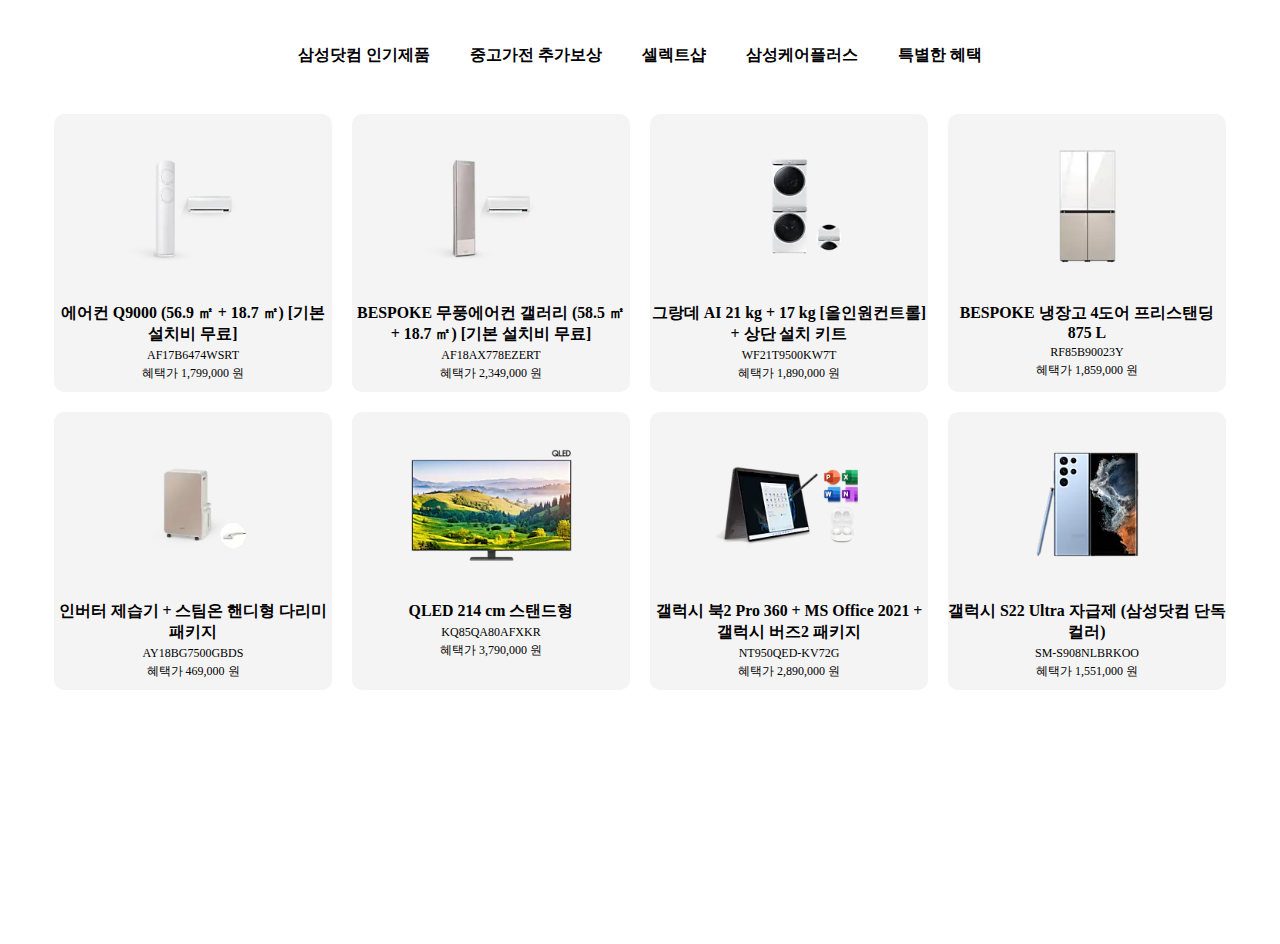
<file: index3.html>
<!doctype html>
<html>
<head>
<meta charset="utf-8">
<title>김재유</title>
	<style>
		*{margin: 0; padding: 0;} /* html 모든 태그 여백 제거 */
		@import url('https://fonts.googleapis.com/css2?family=Nanum+Gothic&display=swap');
		{font-family: 'Nanum Gothic', sans-serif;}

		a{text-decoration: none; color: inherit;} /* a태그 밑줄 제거 */
		li{list-style: none;} /* li태그 점표시 제거 */
		address, em, i{font-style: normal;}
		hr{border: none;}
		table{border-collapse: collapse;}
		textarea{resize: none;}
		
		header{width: 100%; height: 104px;}
		header .inner{}
		header .inner ul{display: flex; justify-content: center;}
		header .inner ul a{display: block; margin: 45px 10px; color: #000;}
		header .inner ul a li{padding: 0 10px; font-size: 16px;}
		header .inner ul a:hover{text-decoration: none; transition: 0.7s;  color: #2C6BCD;}
		header .inner ul a:active{text-decoration: none; color: #2C6BCD;}
	
	
		main{width: 100%; height: 840px;}
		main .wrap{}
		main .wrap ul{display: flex; width: 1211px; height: 594px; justify-content: center; flex-wrap: wrap; margin: 0 auto;}
		main .wrap ul a {display: block; width: 278px; height: 278px; margin: 10px; text-align: center; border-radius: 10px; background: #f4f4f4;}
		main .wrap ul a li{}
		main .wrap ul a li img{width: 185px; height: 185px;}
		main .wrap ul a li p{text-align: center; font-size: 15.875px;}
		main .wrap ul a li span{font-size: 12px;}
		main .wrap ul a:hover{display: block; width: 278px; height: 278px; margin: 10px; text-align: center; border-radius: 10px; background: 					rgba(53,151,171,0.3);}
		
	</style>
</head>
	<header>
		<div class="inner">
			<ul>
				<a href="#">
					<li><b>삼성닷컴 인기제품</b></li>
				</a>
				<a href="#">
					<li><b>중고가전 추가보상</b></li>
				</a>
				<a href="#">
					<li><b>셀렉트샵</b></li>
				</a>
				<a href="#">
					<li><b>삼성케어플러스</b></li>
				</a>
				<a href="#">
					<li><b>특별한 혜택</b></li>
				</a>
			</ul>
		</div>
	</header>
	<main>
		<div class="wrap">
			<ul>
				<a href="#">
					<li><img src="img/삼성이미지1.webp" alt="삼성1">
						<p><strong>에어컨 Q9000 (56.9 ㎡ + 18.7 ㎡) [기본 설치비 무료]</strong></p>
						<span>AF17B6474WSRT<br>
						혜택가 1,799,000 원</span>
					</li>
				</a>
				<a href="#">
					<li><img src="img/삼성이미지2.webp" alt="삼성2">
						<p><strong>BESPOKE 무풍에어컨 갤러리 (58.5 ㎡ + 18.7 ㎡) [기본 설치비 무료]</strong></p>
						<span>AF18AX778EZERT<br>
						혜택가 2,349,000 원</span>
					</li>
				</a>
				<a href="#">
					<li><img src="img/삼성이미지3.webp" alt="삼성3">
						<p><strong>그랑데 AI 21 kg + 17 kg [올인원컨트롤] + 상단 설치 키트</strong></p>
						<span>WF21T9500KW7T<br>
						혜택가 1,890,000 원</span>
					
					</li>
				</a>
				<a href="#">
					<li><img src="img/삼성이미지4.webp" alt="삼성4">
						<p><strong>BESPOKE 냉장고 4도어 프리스탠딩 875 L</strong></p>
						<span>RF85B90023Y<br>
						혜택가 1,859,000 원</span>
					
					</li>
				</a>
				<a href="#">
					<li><img src="img/삼성이미지5.webp" alt="삼성5">
						<p><strong>인버터 제습기 + 스팀온 핸디형 다리미 패키지</strong></p>
						<span>AY18BG7500GBDS<br>
						혜택가 469,000 원</span>
				
					</li>
				</a>
				<a href="#">
					<li><img src="img/삼성이미지6.webp" alt="삼성6">
						<p><strong>QLED 214 cm 스탠드형</strong></p>
						<span>KQ85QA80AFXKR<br>
						혜택가 3,790,000 원</span>
					
					</li>
				</a>
				<a href="#">
					<li><img src="img/삼성이미지7.webp" alt="삼성7">
						<p><strong>갤럭시 북2 Pro 360 + MS Office 2021 + 갤럭시 버즈2 패키지</strong></p>
						<span>NT950QED-KV72G<br>
						혜택가 2,890,000 원</span>
					
					</li>
				</a>
				<a href="#">
					<li><img src="img/삼성이미지8.webp" alt="삼성8">
						<p><strong>갤럭시 S22 Ultra 자급제 (삼성닷컴 단독컬러)</strong></p>
						<span>SM-S908NLBRKOO<br>
						혜택가 1,551,000 원</span>
					</li>
				</a>
			</ul>
		</div>
	</main>

<body>
	
</body>
</html>
</file>
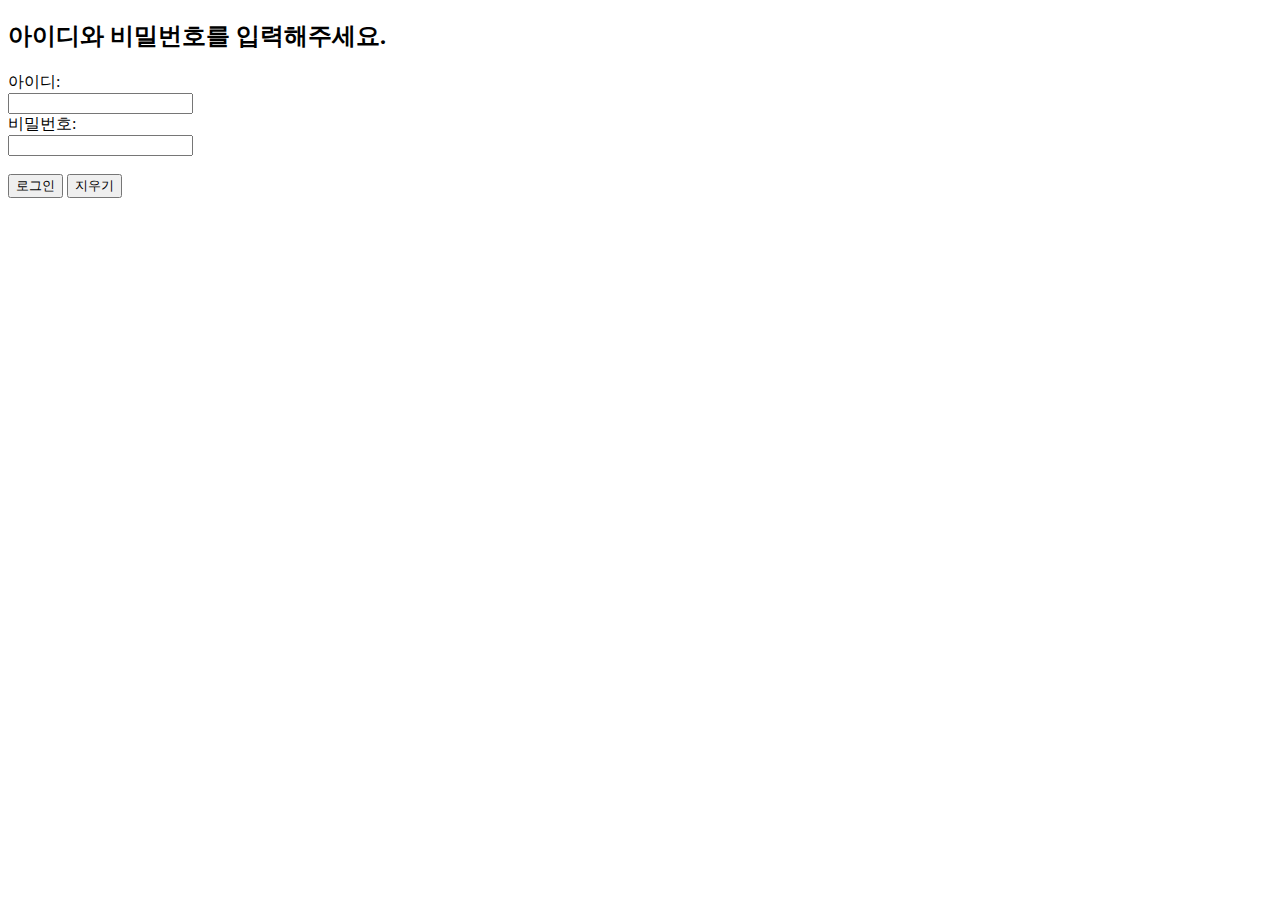
<file: login.html>
<!DOCTYPE html>
<html lang="ko">
<head>
    <meta charset="UTF-8">
    <meta name="viewport" content="width=device-width, initial-scale=1.0">
    <title>아이디와 비밀번호를 입력해주세요.</title>

    <style>

    </style>

</head>
<body>
    
    <h2>아이디와 비밀번호를 입력해주세요.</h2>

    <form name="user_form1" id="user_form1" method="post" action="login.php">
        <label for="userid">아이디:</label><br>
        <input type="text" id="userid" name="userid"><br>
        <label for="userpw">비밀번호:</label><br>
        <input type="password" id="userpw" name="userpw">
        <br><br>
        <input type="submit" value="로그인" class="submitBtn1">
        <input type="reset"  value="지우기" class="resetBtn1">                    
    </form> 
    
</body>
</html>
</file>
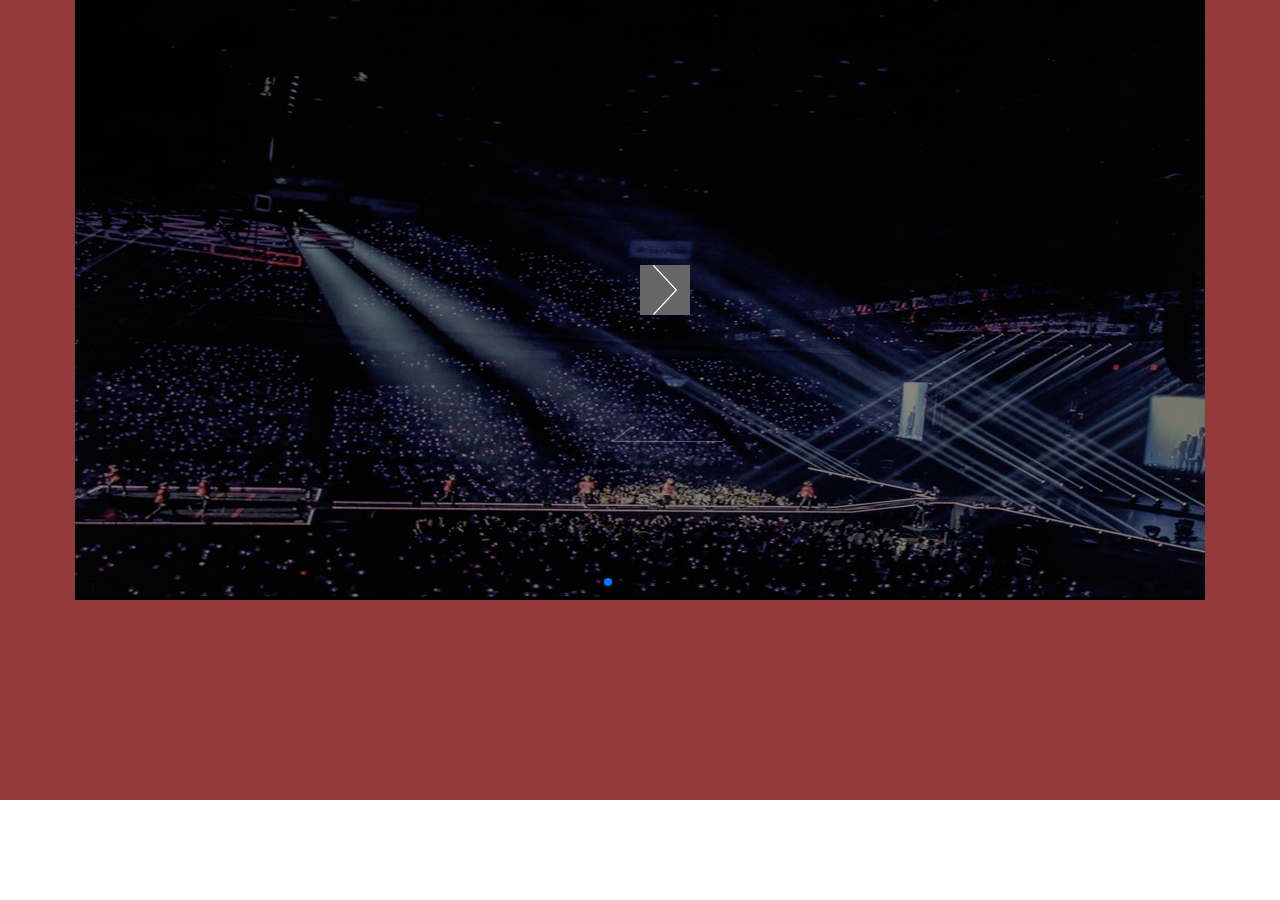
<file: 메인슬라이드.html>
<!doctype html>
<html>
<head>
<meta charset="utf-8">
<title>메인슬라이드</title>
	<link rel="stylesheet" href="css/swiper.min.css">
	<script src="js/jquery-3.3.1.min.js"></script>
	<script src="js/swiper.min.js"></script>
	<style>
		
		*{margin: 0 auto; padding: 0;}
		li{list-style: none;}
		
		
		#main {width: 100%; height: 800px; background: rgba(148,58,60,1.00);}
		#main.swiper-container{width: 100%; height: 800px;}
		#main.swiper-wrapper{}
		#main.swiper-wrapper .swiper-slide{}
		#main .swiper-wrapper .swiper-slide img{display: block; width: 1130px; height: 600px;}
		#main.slide1{}
		#main.slide2{}
		#main.slide3{}
		#main.slide4{}
		#main.slide5{}
		#main.swiper-container .swiper-pagination{bottom: 40px;}
		#main .arrow{width: 50px; height: 50px; margin-top: -35px; position: absolute; left: 50%; top: 50%; z-index: 100; font-size: 50px; background: #666; color: #fff; line-height: 40px; text-align: center; cursor: pointer;}
		#main.arrow .prev{margin-left: -400px;}
		#main.arrow .next{margin-left: 400px;}
		
		
	
	
		.swiper-pagination{}
		
	</style>
	
</head>

<body>
	<div id="main">
		<div class="swiper-container">
			<ul class="swiper-wrapper">
				<li class="swiper-slide slide1"><img src="img/bg(1).png"></li>
				<li class="swiper-slide slide2"><img src="img/bg(2).png"></li>
				<li class="swiper-slide slide3"><img src="img/bg(3).png"></li>
				<li class="swiper-slide slide4"><img src="img/bg(4).png"></li>
				<li class="swiper-slide slide5"><img src="img/bg4.png"></li>
			</ul>
			<div class="swiper-pagination"></div>
			<div class="arrow prev"><img src="img/mbn_v_prev.png"></div>
       		<div class="arrow next"><img src="img/mbn_v_next.png"></div>
		</div>
	</div>
		
	<script>
		var swiper = new Swiper('.swiper-container', {
            autoplay: {
                delay: 5000,	// 자동으로 화면 전환 2초
                disableOnInteraction: false	// 손님이 넘길 때는 오토플레이 정지
            },
            slidesPerView: 1,	// 화면에 보여주는 이미지 개수
            loop: true,	// 무한 루프 적용
            pagination: {	// 하단에 점 표시 적용
                el: '.swiper-pagination',
                clickable: true,
            },
			
			     navigation: {	// 좌우 화살표 적용
                nextEl: '.next',
                prevEl: '.prev',
            },
       
			effect: 'fade', // slide, fade, cube, coverflow, flip
			speed: 1000
        });
	</script>
</body>
</html>
</file>
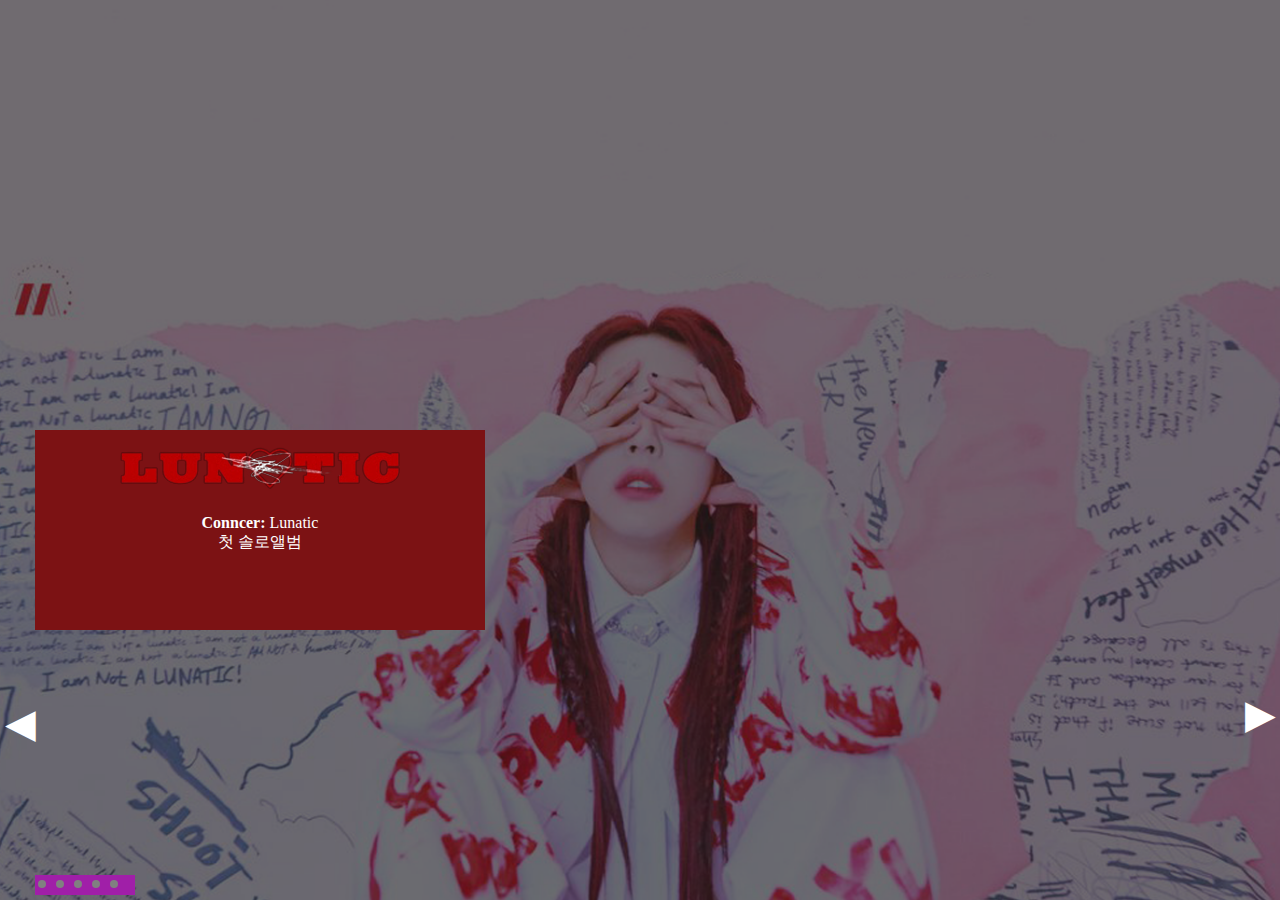
<file: 문별메인.html>
<!doctype html>
<html>
<head>
<meta charset="utf-8">
<title>김재유</title>
</head>
	<style>
		*{margin: 0; padding: 0;  } /* html 모든 태그 여백 제거 */
		@import url('https://fonts.googleapis.com/css2?family=Nanum+Gothic&display=swap');
		{font-family: 'Nanum Gothic', sans-serif;}

		a{text-decoration: none; color: inherit;} /* a태그 밑줄 제거 */
		li{list-style: none;} /* li태그 점표시 제거 */
		address, em, i{font-style: normal;}
		hr{border: none;}
		table{border-collapse: collapse;}
		textarea{resize: none;}
		
		#main_slide{position: relative; width: 100%; height: 900px;}
		#main_slide {}
		#main_slide ul{width: 1210px; height: 900px; margin: 0 auto;}
		#main_slide ul li{position: absolute; left: 0; top: 0; width: 100%; height: 900px;}
		#main_slide ul li a{display: block; height: 900px;}
		#main_slide ul li:nth-of-type(1) a {background: url("img/bg(4).png") center center no-repeat; background-size: cover;}
		#main_slide ul li:nth-of-type(2) a {background: url("img/bg4.png") center center no-repeat; background-size: cover;}
		#main_slide ul li:nth-of-type(3) a {background: url("img/bg(2).png") center center no-repeat; background-size: cover;}
		#main_slide ul li:nth-of-type(4) a {background: url("img/bg(1).png") center center no-repeat; background-size: cover;}
		#main_slide ul li:nth-of-type(5) a {background: url("img/jejusea.jpg") center center no-repeat; background-size: cover;}
		#main_slide ul li:nth-of-type(n + 2) a{display: none;}
		#main_slide ul li a .title{position: absolute; left: 50%; top: 430px; margin-left: -605px; width: 450px; height: 200px; background: 										#7C1214;}
		#main_slide ul li a .title h2{text-align: center;}
		#main_slide ul li a .title h2 b{}
		#main_slide ul li a .title h2 i{}
		#main_slide ul li a .title p{text-align: center; color: #FFFFFF;}
		#main_slide ul li a .title p b{}
		#main_slide ul li a .title p i{}
		#main_slide .arrow{}
		#main_slide .arrow{position: absolute; left: 50%; top: 700px; margin-left: -605px; width: 100px; height: 20px; background: none;}
		#main_slide .arrow button{display: block; background: none; border: none; font-size: 40px; color: #FFFFFF;}
		#main_slide .arrow .left{margin-left: -30px;}
		#main_slide .arrow .right{margin-left: 1210px; margin-top: -55px;}
		#main_slide .dot{position: absolute; left: 50%; bottom: 5px; margin-left: -605px; width: 100px; height: 20px; background:#A01FA8;}
		#main_slide .dot span{display: inline-block; width: 8px; height: 8px; margin: 5px 3px; border-radius: 4px; background: grey; cursor: pointer;}
		#main_slide .dot span:first-of-type(1) {transform: scale(1.5); background: #38C75A;
		}
		
								/*display:block / float:left도 가능*/
		
		#main_slide .arrow button:hover {transition: 0.4s; color:#B8338A;}
		
	
	</style>

<body>
	
	<div id="main_slide">
		<div class="inner">
			<ul>
				<li>
					<a href="#"><!--백그라운드 이미지-->
					 	<div class="title">
							<h2><img src="img/lunatic logo.png" alt="로고"></h2>
							<p>
								<strong>Conncer:</strong> <em>Lunatic</em><br>
								첫 솔로앨범
							</p>
						</div>
					</a>
				</li>
				
				<li>
					<a href="#"><!--백그라운드 이미-->
					 	<div class="title">
							<h2>진정 강해진 <b>레드</b> <i>블레미쉬</i></h2>
							<p>
								<strong>진정 강한</strong> <em>수분 크림</em><br>
								22 업그레이드 런칭
							</p>
						</div>
					</a>
				</li>
				
				<li>
					<a href="#"><!--백그라운드 이미-->
					 	<div class="title">
							<h2>진정 강해진 <b>레드</b> <i>블레미쉬</i></h2>
							<p>
								<strong>진정 강한</strong> <em>수분 크림</em><br>
								22 업그레이드 런칭
							</p>
						</div>
					</a>
				</li>
				
				<li>
					<a href="#"><!--백그라운드 이미-->
					 	<div class="title">
							<h2>진정 강해진 <b>레드</b> <i>블레미쉬</i></h2>
							<p>
								<strong>진정 강한</strong> <em>수분 크림</em><br>
								22 업그레이드 런칭
							</p>
						</div>
					</a>
				</li>
				
				<li>
					<a href="#"><!--백그라운드 이미-->
					 	<div class="title">
							<h2>진정 강해진 <b>레드</b> <i>블레미쉬</i></h2>
							<p>
								<strong>진정 강한</strong> <em>수분 크림</em><br>
								22 업그레이드 런칭
							</p>
						</div>
					</a>
				</li>
			</ul>
			<div class="arrow">
				<button class="left">◀</button>
				<button class="right">▶</button>
			</div>
			
			<div class="dot"><!--버튼 5개 영역-->
				<span></span>
				<span></span>
				<span></span>
				<span></span>
				<span></span>
			</div>
		</div>
	</div>
	
</body>
</html>
</file>
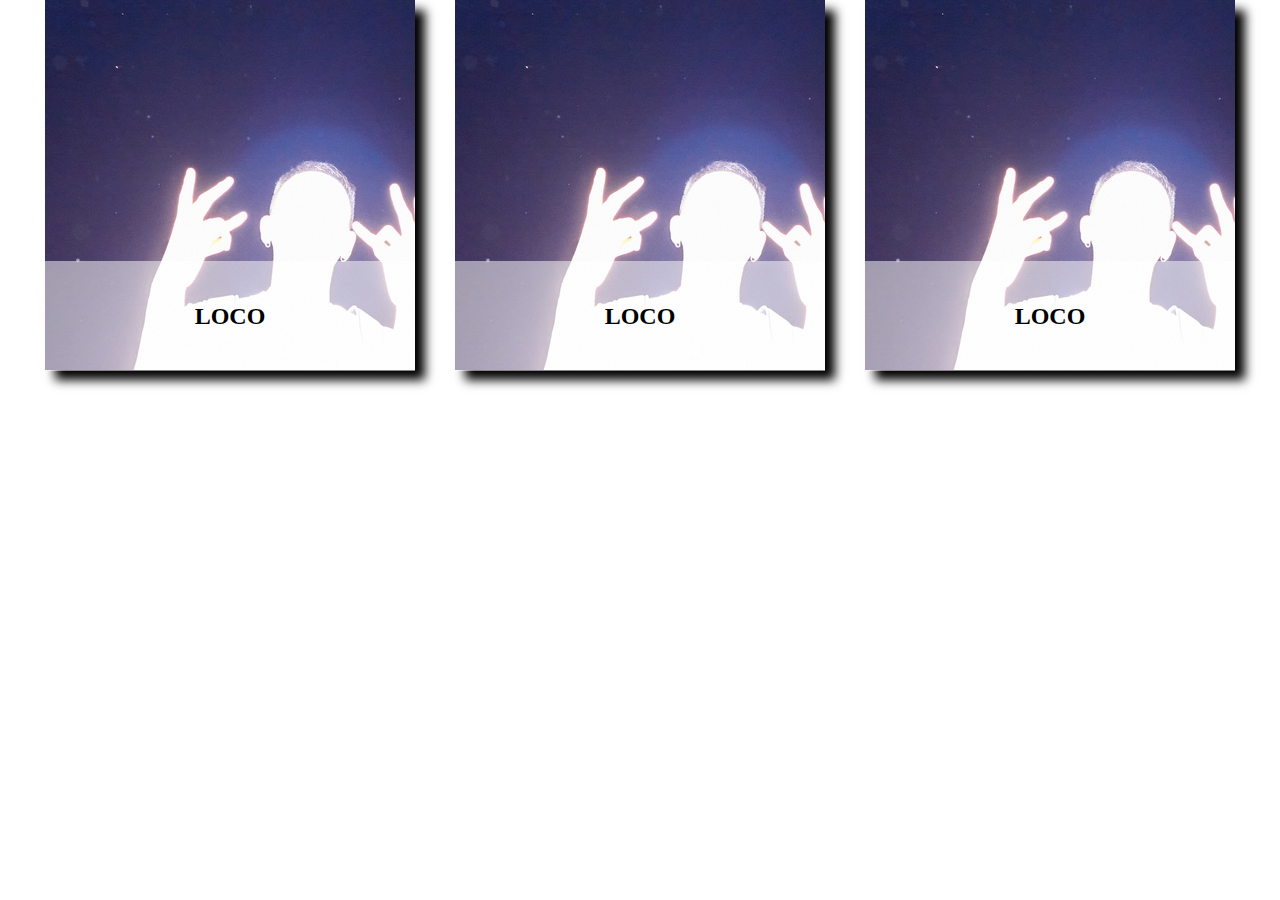
<file: 백그라운드유알엘.html>
<!doctype html>
<html>
<head>
<meta charset="utf-8">
<title>백그라운드url</title>
	<style>
		
		*{margin: 0; padding: 0; } /* html 모든 태그 여백 제거 */
		a{text-decoration: none; color: inherit;} /* a태그 밑줄 제거 */
		li{list-style: none;} /* li태그 점표시 제거 */
		address, em, i{font-style: normal;}
		hr{border: none;}
		table{border-collapse: collapse;}
		textarea{resize: none;}
		
		ul{width: 1190px; margin: 0 auto; }
		ul li{float: left; width: 370px; height: 370px; background: url("img/20416608.jpg"); box-shadow: 10px 10px 10px #000;}
		ul li:nth-of-type(2) {margin: 0 40px;}
		ul li a{display: block;}
		ul li a span{display: block; text-indent: -9999px;}
		ul li a h2{height: 110px; margin-top: 240px; text-align: center; line-height: 110px; background: rgba(255,255,255,0.51);
					opacity: 1; transition: 0.5s;}

		ul li a:hover h2{opacity: 0.5;}
	</style>
</head>

<body>
	
	<ul>
		<li>
			<a href="#"><!--백그라운드 이미지-->
				<span>이대로만</span>
				<h2>LOCO</h2>
				
			</a>
		</li>
		
		<li>
			<a href="#"><!--백그라운드 이미지-->
				<span>이대로만</span>
				<h2>LOCO</h2>
				
			</a>
		</li>
		
		<li>
			<a href="#"><!--백그라운드 이미지-->
				<span>이대로만</span>
				<h2>LOCO</h2>
				
			</a>
		</li>
		
		
	</ul>
</body>
</html>
</file>
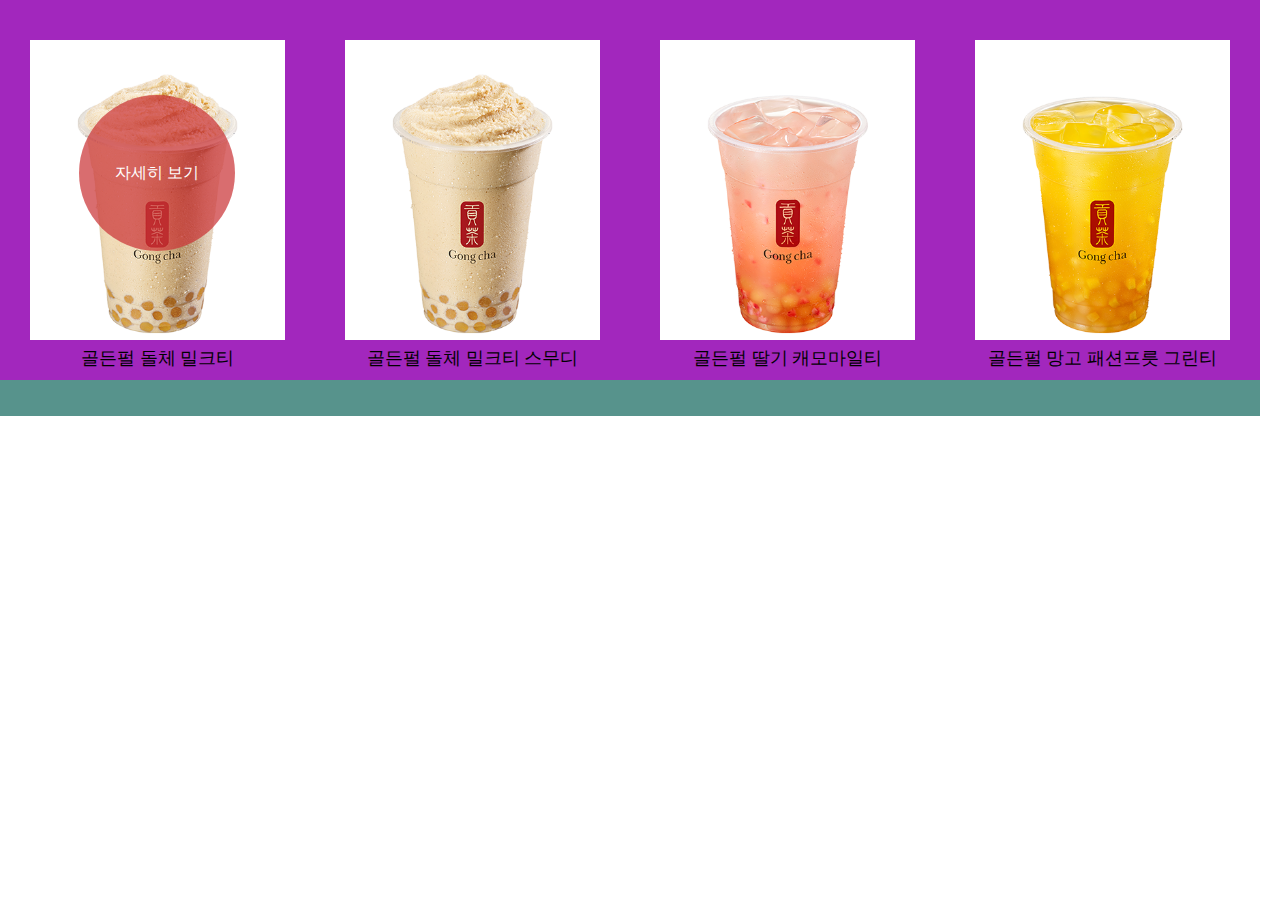
<file: 애프터태그.html>
<!doctype html>
<html>
<head>
<meta charset="utf-8">
<title>after태그</title>
	<link href="file:///C|/Users/tjoeun-602/Desktop/input태그 css/css/style.css" rel="stylesheet">
	<link rel="shortcut icon" href="file:///C|/Users/tjoeun-602/Desktop/input태그 css/J.png">
	<link rel="apple-touch-icon" href="file:///C|/Users/tjoeun-602/Desktop/input태그 css/J.png">
	<meta name="naver-site-verification" content="256551a5c4b1cd83813a23d22909651a88a4338d" />
	<mete name="keywords" content="짱유,재유,유재">
	<mete name="description" content="재유">
	<style> 
		@font-face{
			font-family: 'cys';
			src: url("file:///C|/Users/tjoeun-602/Desktop/input태그 css/PyeongChangPeace-Bold.ttf");
		}
		
		*{margin: 0; padding: 0; } /* html 모든 태그 여백 제거 */
		a{text-decoration: none; color: inherit;} /* a태그 밑줄 제거 */
		li{list-style: none;} /* li태그 점표시 제거 */
		address, em, i{font-style: normal;}
		hr{border: none;}
		table{border-collapse: collapse;}
		textarea{resize: none;}
		ul{width: 1260px; height: 416px; background: #57938C;}
		ul li{float: left; position: relative; width: 255px; height: 300px; padding: 40px 30px; background: #A227BD; cursor: pointer;}
		ul li img{width: 255px; height: 300px; margin: 0 0 15px;}
		ul li p{text-align: center; font-size: 18px; margin: -13px 0 0 0;}
		
		ul li::after{content: "자세히 보기"; position: absolute; display: none; top: 95px; right: 80px; width: 156px; height: 156px;
						line-height: 156px; text-align: center; background: rgba(203,53,56,0.72); border-radius: 100px;
						color: #FFFFFF; transition: 0.4;
		}
		ul li:hover::after{ display: block;
		}
		
		
		
	</style>
</head>

<body>
	
	<ul>
		<li>
			<img src="img/공차 음료.png" alt="공차 음료">
			<p>골든펄 돌체 밀크티</p>
		</li>
		
		<li>
			<img src="img/공차 음료2.png" alt="공차 음료">
			<p>골든펄 돌체 밀크티 스무디</p>
		</li>
		
		<li>
			<img src="img/공차 음료3.png" alt="공차 음료">
			<p>골든펄 딸기 캐모마일티</p>
		</li>
		
		<li>
			<img src="img/공차 음료4.png" alt="공차 음료">
			<p>골든펄 망고 패션프릇 그린티</p>
		</li>
	</ul>
</body>
</html>
</file>
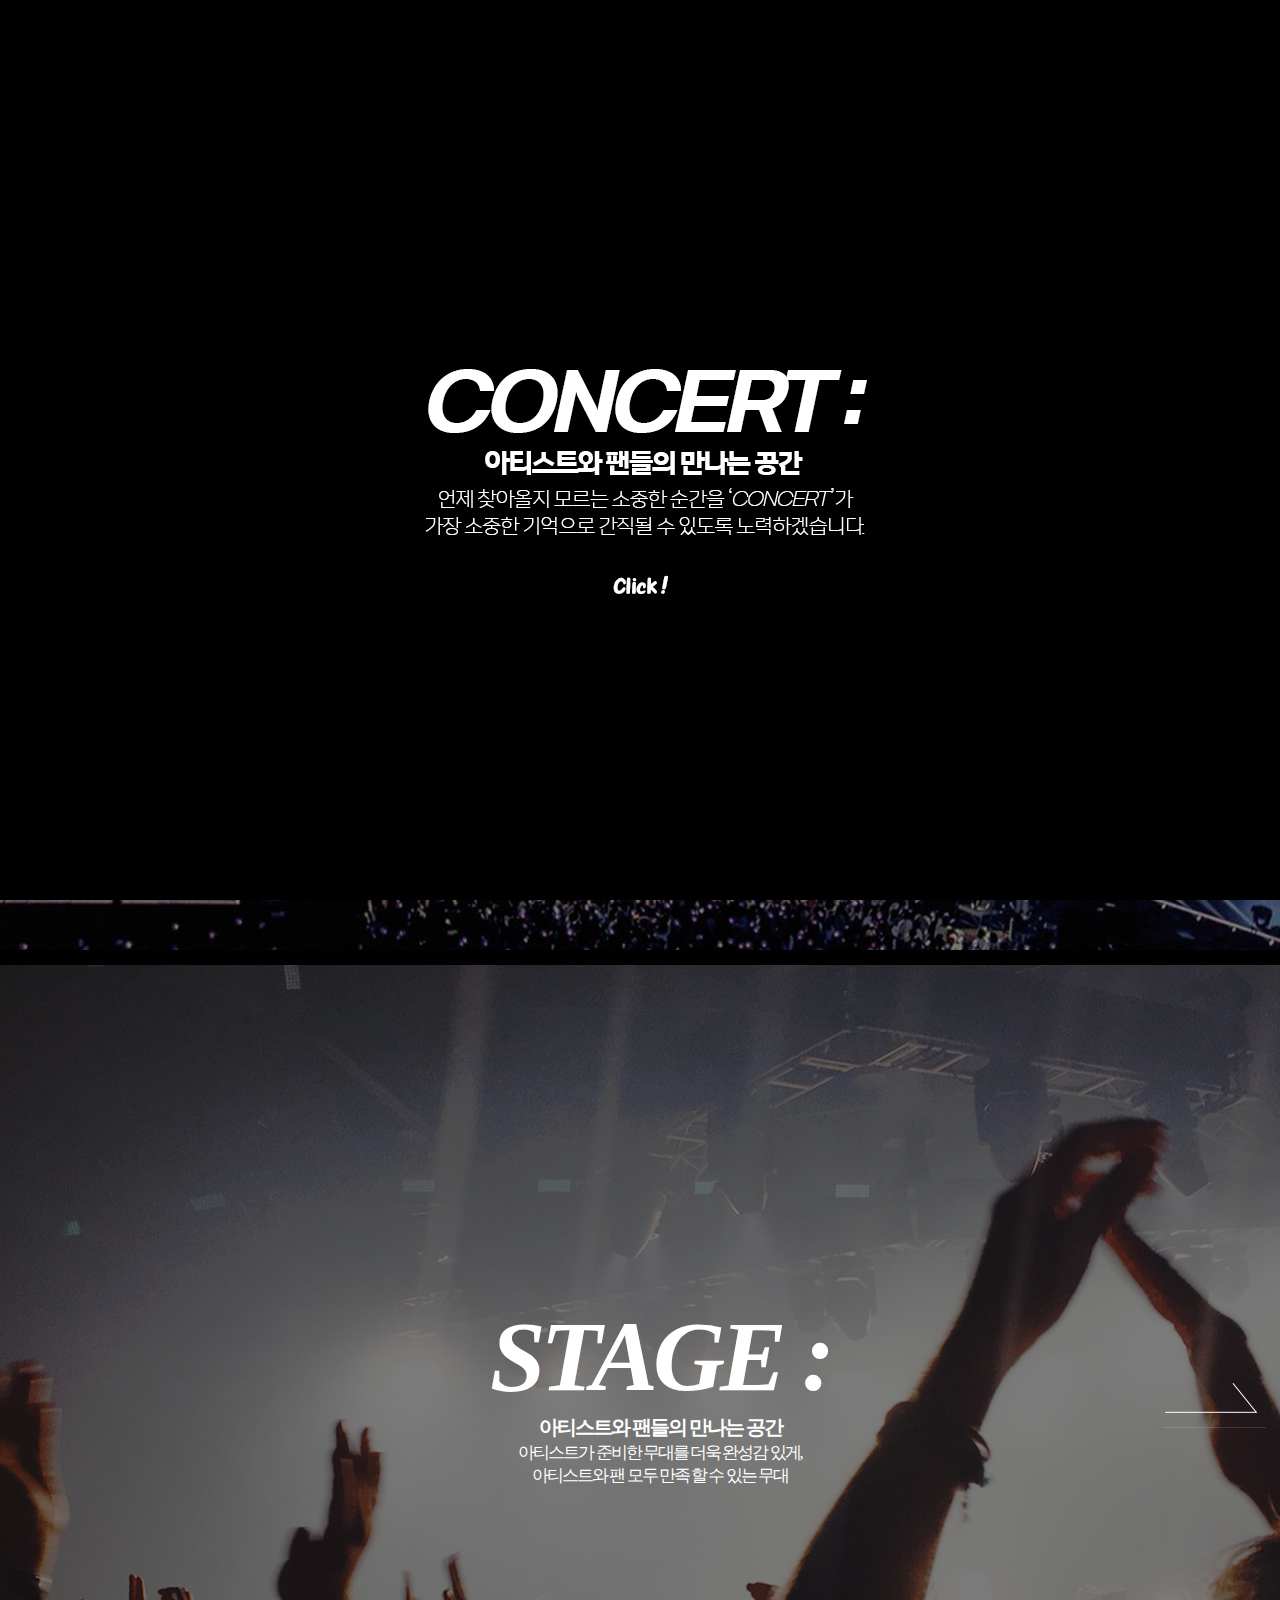
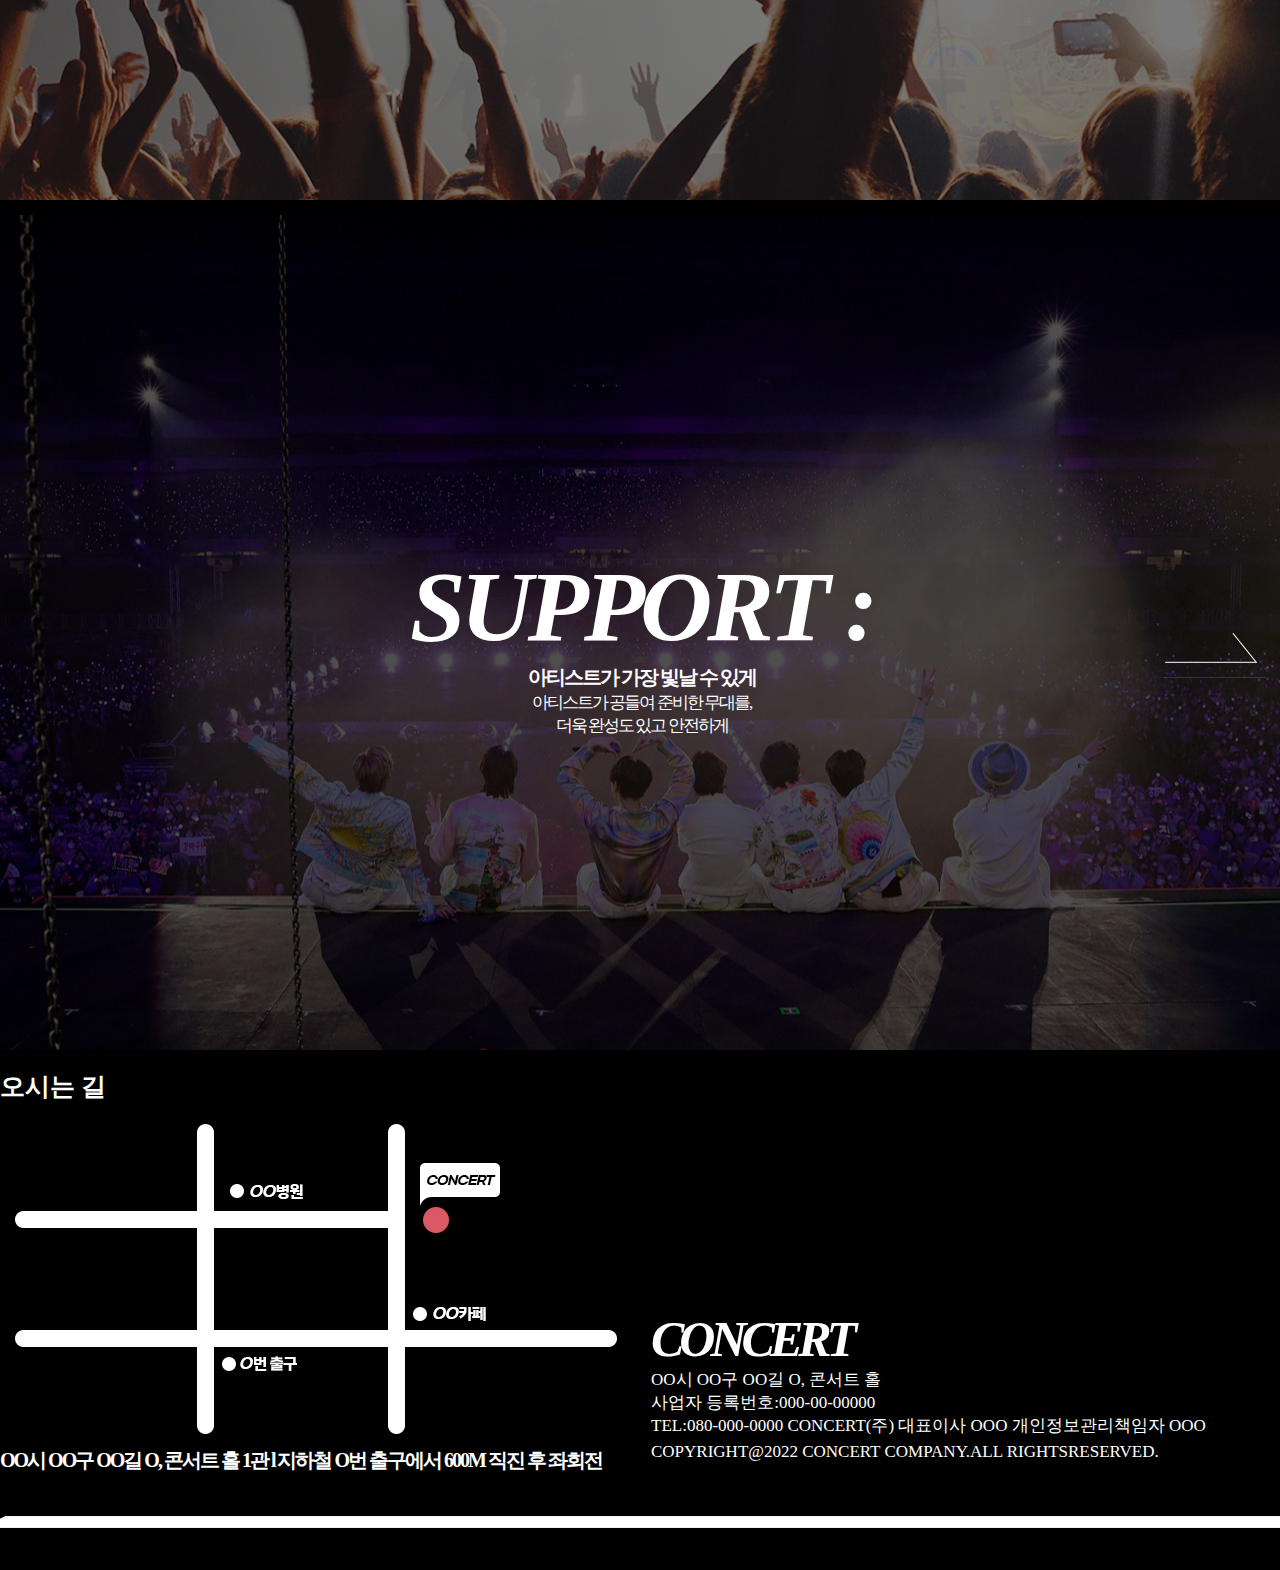
<file: 포트폴리오.html>
<!doctype html>
<html>
<head>
<meta charset="utf-8">
<title>포트폴리오</title>
<link rel="stylesheet" href="css/popol.css">
<script src="js/popol.js" defer></script>
<script src="https://code.jquery.com/jquery-3.6.0.js"></script>
</head>

<body>
    <div id="open">
        <div class="open_inner">
        </div>
    </div>
    
    <div id="header">
        <div class="header_inner">
            <div class="logo">
                <a href="#">
                    CONCERT :
                </a>
            </div>
            
            <ul class="aside">
                <li><a href="javascript:;">공연 정보</a></li>
                <li><a href="javascript:;">티켓 예매</a></li>
                <li><a href="javascript:;">문의하기</a></li>
            </ul>
        </div>
        <div class="m_menu">
                <span></span><!--모바일 메뉴-->
                <span></span>
                <span></span>
            </div>
    </div>
    
    <div id="main">
        <div class="top">
            <p class="first">
                <a href="http://jaeyu.dothome.co.kr/" target="_blank">FIRST</a>
                <img src="img/popol/left_bar.png" alt="#">
            </p>
            <p class="second">
                <a href="http://yujae.dothome.co.kr/" target="_blank">SECOND</a>
                <img src="img/popol/right_bar.png" alt="#">
            </p>
        </div>
        
        <div class="stage">
            <div class="stage_inner">
                <div class="stage_1">
                    <div class="stage_text">
                        <h1>STAGE :</h1>
                        <span>아티스트와 팬들의 만나는 공간</span>
                        <p>아티스트가 준비한 무대를 더욱 완성감 있게,<br>아티스트와 팬 모두 만족 할 수 있는 무대</p>
                    </div>
                    <div class="stage_right">
                        <img src="img/popol/stage_left.png" alt="넘기기">
                    </div>
                </div>
                
                <div class="stage_2">
                    <div class="stage2_inner">
                        <div class="stage2_text">
                            <h1>STAGE :</h1>
                            <span>
                                아티스트와 팬들의 만나는 공간
                            </span>
                            <p>
                                아티스트가 준비한 무대를 더욱 완성감 있게,<br>아티스트와 팬 모두 만족 할 수 있는 무대
                            </p>
                        </div>
                        
                        <div class="stage2_image">
                            <div class="stage2_first">
                                <img src="img/popol/stage_image1.png" alt="#">
                                <p>STAGE1</p>
                            </div>
                            <div class="stage2_second">
                                <img src="img/popol/stage_image2.png" alt="#">
                                <p>STAGE2</p>
                            </div>
                        </div>
                    </div>
                    <div class="stage_left">
                        <img src="img/popol/stage_right.png" alt="넘기기">
                    </div>
                </div>
            </div>
        </div>
        
        <div class="support">
            <div class="support_inner">
                <div class="sup_1">
                    <div class="sup_text">
                        <h1>SUPPORT :</h1>
                        <span>아티스트가 가장 빛날 수 있게</span>
                        <p>아티스트가 공들여 준비한 무대를,<br>더욱 완성도 있고 안전하게</p>
                    </div>
                    <div class="sup_right">
                        <img src="img/popol/stage_left.png" alt="넘기기">
                    </div>
                </div>
                
                <div class="sup_2">
                    <div class="sup2_inner">
                        <div class="sup2_text">
                            <h1>SUPPORT :</h1>
                            <span>
                                아티스트가 가장 빛날 수 있게
                            </span>
                            <p>
                                아티스트가 공들여 준비한 무대를,<br>더욱 완성도 있고 안전하게
                            </p>
                        </div>
                        
                        <div class="sup2_image">
                            <div class="sup2_first">
                                <img src="img/popol/의사.png" alt="#">
                                <p>공연 시 전문 의료팀 항시 대기합니다.</p>
                            </div>
                            <div class="sup2_second">
                                <img src="img/popol/방패.png" alt="#">
                                <p>아티스트,관객 보호를 위해<br>
                                    전문 경호팀 항시 대기합니다.
                                </p>
                            </div>
                            <div class="sup2_third">
                                <img src="img/popol/방역.png" alt="#">
                                <p>COVID-19 감염 확산을 막기위해<br>
                                    공연 전,후로 방역을 실시합니다.
                                </p>
                            </div>
                        </div>
                    </div>
                    <div class="sup_left">
                        <img src="img/popol/stage_right.png" alt="넘기기">
                    </div>
                </div>
            </div>
        </div>
    
        <div id="footer">
            <div class="footer_inner">
                <div class="footer_left">
                    <p>오시는 길</p>
                    <img src="img/popol/map.png" alt="map">
                    <address>
                        <p>OO시 OO구 OO길 O, 콘서트 홀 1관 l
                        지하철 O번 출구에서 600M 직진 후 좌회전</p>
                    </address>
                </div>
                <div class="footer_right">
                    <h2>CONCERT</h2>
                    <p>OO시 OO구 OO길 O, 콘서트 홀<br>
                        사업자 등록번호:000-00-00000<br>
                        TEL:080-000-0000
                        CONCERT(주) 대표이사 OOO
                        개인정보관리책임자 OOO
                    </p>
                    <span>
                        COPYRIGHT@2022 CONCERT COMPANY.ALL RIGHTSRESERVED.
                    </span>
                </div>
            </div>
            <div class="footer_bar">
                <img src="img/popol/bar.png" alt="#">
            </div>
        </div>
    </div>
</body>
</html>
</file>
<file: css/popol.css>
*{margin: 0; padding: 0;} /* html 모든 태그 여백 제거 */
a{text-decoration: none; color: inherit;} /* a태그 밑줄 제거 */
li{list-style: none;} /* li태그 점표시 제거 */
address, em, i{font-style: normal;}
hr{border: none;}
table{border-collapse: collapse;}
textarea{resize: none;}
html, body{width: 100%; height: 100%; font-size: 62.5%;
    background: #000000;
    scroll-behavior: smooth;
}

@font-face {
    font-family: 'LeferiPoint-BlackObliqueA';
    src: url('https://cdn.jsdelivr.net/gh/projectnoonnu/noonfonts_2201-2@1.0/LeferiPoint-BlackObliqueA.woff') format('woff');
    font-weight: normal;
    font-style: normal;
}

#open{
    display: block;
    position: fixed; z-index: 5001;
    left: 0; top: 0;
    width: 100%; height: 100%;
    background: url("../img/popol/middle.png") center;
    background-repeat: no-repeat;
    
}
#open .open_inner{}

#header{
    display: none;
    position: fixed; z-index: 5000;
    width: 100%;
    height: 130px;
    background: #000000;
    border-bottom: 5px solid white;
    overflow-x: hidden;
    
}

#header .header_inner{
    max-width: 1400px;
    height: 130px;
    background: #000000;
    display: flex;
    margin: 0 auto;
    box-sizing: border-box;
}
#header .header_inner .logo{
    margin: 0 auto;
    margin-top: 30px;
}
#header .header_inner .logo a{
    color: white;
    margin-left: 60px;
    font-size: 5rem;
    font-weight: 600;
    font-style: italic;
}

.header_inner span{display: none;}

#header .header_inner .aside{
    color: white;
    margin-top: 30px;
    margin-right: 10px;
}
#header .header_inner .aside li{
    padding: 3px 0;
}
#header .header_inner .aside li a{
    font-size: 1.4rem;
}

#header .header_inner .aside li:hover{
    color: blueviolet;
    transition: 0.7s;
}

#main{
    width: 100%;
    height: 950px;
    background: #000000;
    scroll-snap-type: y mandatory;
}

#main .top{
    position: relative;
    margin: 0 auto;
    max-width: 1400px;
    height: 950px;
    background: url("../img/bg(1).png") center;
    background-repeat: no-repeat;
    scroll-snap-align: start;
}

.top a{
    font-style: italic;
    letter-spacing: -5px;
    font-size: 12rem;
    font-weight: 700;
}

.top .first{
    position: absolute;
    top: 30%; left: 7%;
}

.top .first a{
    color: white;
}
.top .first img{
    position: absolute;
    left: -30%; top: 65%;
}
.top .first a:hover{
    color: blueviolet;
    transition: 0.7s;
}

.top .second a{
    color: white;
}
.top .second{
    position: absolute;
    top: 60%; left: 60%;
}

.top .second img{
    position: absolute;
    right: -20%; top:65%;
}

.top .second a:hover{
    color: blueviolet;
    transition: 0.7s;
}

#main .stage{
    margin-top: 15px;
    width: 100%;
    height: 835px;
    background: #000000;
    scroll-snap-align: start;
}
#main .stage .stage_inner{
    position: relative;
    margin: 0 auto;
    max-width: 1400px;
    height: 835px;
    background: url("../img/popol/stage.png") center;
    background-repeat: no-repeat;
    overflow: hidden;
}

.stage_inner .stage_1{
    display: block;
}

.stage_1 .stage_text{
    position: absolute;
    left: 50%; top: 40%;
    margin-left: -150px;
    text-align: center;
    color: white;
}
.stage_text h1{
    letter-spacing: -5px;
    font-size: 10rem;
    font-style: italic;
}
.stage_text span{
    font-weight: 600;
    font-size: 2rem;
    letter-spacing: -2px;
}
.stage_text p{
    font-size: 1.7rem;
    letter-spacing: -2px;
}

.stage_inner .stage_right{
    position: absolute;
    top: 50%; right: 1%;
}
.stage_right img{
    cursor: pointer;
}

.stage_2{
    display: none;
    width: 100%;
}
.stage_2 .stage2_inner{
    display: flex;
    flex-wrap: wrap;
    max-width: 1400px;
}
.stage2_inner .stage2_text{
    position: relative;
    left: 50%;
    margin-left: -300px;
    display: flex;
    color: white;
    width: 1400px;
    clear: both;
    padding-bottom: 10px;
    box-sizing: border-box;
}
.stage2_text h1{
    margin-top: 50px;
    letter-spacing: -5px;
    font-size: 10rem;
    font-style: italic;
}
.stage2_text span{
    display: block;
    height: 50px;
    margin-top: 80px;
    margin-left: 30px;
    font-weight: 600;
    font-size: 2rem;
    letter-spacing: -2px;
}
.stage2_text p{
    display: block;
    margin-top: 120px;
    margin-left: -250px;
    font-size: 1.7rem;
    letter-spacing: -2px;
}

.stage2_inner .stage2_image{
    display: flex;
    margin-top: 50px;
    justify-content: center;
    width: 100vw;
    height: 700px;
    
}
.stage2_image .stage2_first{
    padding-right: 50px;
}
.stage2_first p{
    margin-top: 10px;
    text-align: center;
    color: white;
    font-size: 2.5rem;
}
.stage2_first img{
    width: 500px;
}
.stage2_image .stage2_second{
}
.stage2_second img{
    width: 500px;
}
.stage2_second p{
    margin-top: 10px;
    text-align: center;
    color: white;
    font-size: 2.5rem;
}

.stage_2 .stage_left{
    position: absolute;
    left: 1%; top: 50%;
    cursor: pointer;
}

#main .support{
    margin-top: 15px;
    width: 100%;
    height: 835px;
    background: #000000;
    scroll-snap-align: start;
}
#main .support .support_inner{
    position: relative;
    margin: 0 auto;
    max-width: 1400px;
    height: 835px;
    background: url("../img/popol/support.png") center;
    background-repeat: no-repeat;
    overflow: hidden;
}

.support_inner .sup_1{
    display: block;
}

.sup_1 .sup_text{
    position: absolute;
    left: 50%; top: 40%;
    margin-left: -230px;
    text-align: center;
    color: white;
}
.sup_text h1{
    text-align: center;
    letter-spacing: -5px;
    font-size: 10rem;
    font-style: italic;
}
.sup_text span{
    font-weight: 600;
    font-size: 2rem;
    letter-spacing: -2px;
}
.sup_text p{
    font-size: 1.7rem;
    letter-spacing: -2px;
}

.support_inner .sup_right{
    position: absolute;
    top: 50%; right: 1%;
}
.sup_right img{
    cursor: pointer;
}

.sup_2{
    display: none;
    width: 100%;
}
.sup_2 .sup2_inner{
    display: flex;
    flex-wrap: wrap;
    max-width: 1400px;
}
.sup2_inner .sup2_text{
    position: relative;
    left: 50%;
    margin-left: -350px;
    display: flex;
    color: white;
    max-width:1400px;
    clear: both;
    padding-bottom: 10px;
    box-sizing: border-box;
}
.sup2_text h1{
    margin-top: 50px;
    letter-spacing: -5px;
    font-size: 10rem;
    font-style: italic;
}
.sup2_text span{
    display: block;
    height: 50px;
    margin-top: 80px;
    margin-left: 30px;
    font-weight: 600;
    font-size: 2rem;
    letter-spacing: -2px;
}
.sup2_text p{
    display: block;
    margin-top: 120px;
    margin-left: -235px;
    font-size: 1.7rem;
    letter-spacing: -2px;
}

.sup2_inner .sup2_image{
    display: flex;
    margin-top: 100px;
    margin-left: -50px;
    justify-content: space-around;
    width: 100vw;
    height: 700px;
    box-sizing: border-box;
    
}
.sup2_image .sup2_first{
    width: 300px;
    height: 300px;
    padding-left: 100px;
    text-align: center;
}
.sup2_first p{
    margin-top: 30px;
    text-align: center;
    color: white;
    font-size: 1.7rem;
}
.sup2_first img{
    width: 17vw;
}
.sup2_image .sup2_second{
    width: 300px;
    height: 300px;
    text-align: center;
}
.sup2_second img{
    width: 17vw;
}
.sup2_second p{
    margin-top: 30px;
    text-align: center;
    color: white;
    font-size: 1.7rem;
}

.sup2_image .sup2_third{
    width: 300px;
    height: 300px;
    text-align: center;
}
.sup2_third img{
    width: 17vw;
}
.sup2_third p{
    margin-top: 30px;
    text-align: center;
    color: white;
    font-size: 1.7rem;
}

.sup_2 .sup_left{
    position: absolute;
    left: 1%; top: 50%;
    cursor: pointer;
}

#main #footer{
    width: 100%;
    height: 500px;
    margin-top: 20px;
    background: #000000;
}
#footer .footer_inner{
    display: flex;
    margin: 0 auto;
    max-width: 1400px;
}
.footer_inner .footer_left p{
    font-size: 2.5rem;
    font-weight: bold;
    color: white;
}
.footer_inner .footer_left{}
.footer_inner .footer_left img{}
.footer_inner .footer_left address{
    display: flex;
    color: white;
}
.footer_inner .footer_left address p{
    letter-spacing: -2px;
    font-size: 2rem;
}

.footer_inner .footer_right{
    margin-top: 240px;
    padding-left: 20px;
}
.footer_right h2{
    font-style: italic;
    letter-spacing: -5px;
    font-size: 5rem;
    color: white;
}
.footer_right p{
    font-weight: 400;
    font-size: 1.7rem;
    color: white;
}
.footer_right span{
    display: block;
    margin-top: 5px;
    font-size: 1.7rem;
    color: white;
}

#footer .footer_bar{
    float: right;
}

@media all and (max-width:768px){
    #header{
        position: fixed; z-index: 5000;
        width: 100%;
        height: 130px;
        overflow: hidden;
    }
    #header .header_inner{
        max-width: 768px;
        overflow-x: hidden;
    }
    #header .header_inner .logo{
    }
    #header .header_inner .logo a{}
    
    .header_inner .aside{
        display: none;
    }
    
    #header .m_menu{
        display: block;
        width: 100px;
        cursor: pointer;
    }
    
    .m_menu span{
        position: absolute;
        left: 1%;
        width: 50px;
        height: 5px;
        background: white;
    }
    
    .m_menu span:nth-of-type(1){top: 40%;}
    .m_menu span:nth-of-type(2){top: 50%;}
    .m_menu span:nth-of-type(3){top: 60%;}
    
    #main{
        width: 100%;
        height: 2275px;
        overflow: hidden;
        background: black;
    }
    #main .top{
        position: relative;
        width: 100vw;
        height: 100vh;
        background: url("../img/bg(1).png") center;
        background-repeat: no-repeat;
    }
    
    #main .top .first{
        position: absolute;
        left: 0; top: 25%;
        width: 500px;
    }
    #main .top .first a{
        font-size: 12rem;
    }
    #main .top .first img{}
    
    #main .top .first a:hover{}
    
    #main .top .second{
        position: absolute;
        left: 0; top: 60%;
        width: 500px;
    }
    #main .top .second a{
        font-size: 12rem;
    }
    #main .top .second img{
        position: absolute;
        left: -20%;
        transform: scaleX(-1);
    }
    
    #main .stage{
        position: relative; z-index: 100;
        top: -10px;
        width: 100vw;
    }
    .stage .stage_inner{
        position: relative;
        width: 100vw;
        max-height: 667px;
        background: url("../img/popol/stage.png") center;
        background-repeat: no-repeat;
    }
    .stage_inner .stage_1{
        display: block;
        position: absolute;
        left: 45%; top: 35%;
    }
    .stage_1 .stage_text{
        text-align: center;
        width: 50vw;
    }
    .stage_1 .stage_text h1{
        margin-bottom: -10px;
        font-size: 9rem;
    }
    .stage_1 .stage_text span{
    }
    .stage_1 .stage_text p{}
    .stage_1 .stage_right{
        margin-top: 100px;
        margin-right: -390px;
    }
    .stage_1 .stage_right img{}
    
    .stage_2{
        position: absolute;
        width: 100vw;
    }
    .stage_2 .stage2_inner{
        width: 100vw;
    }
    .stage2_inner .stage2_text{
        position: absolute;
        left: 50%;
        margin-left: -250px;
        width: 100vw;
        box-sizing: border-box;
        border: none;
    }
    .stage2_text h1{
        margin-top: 90px;
        font-size: 7rem;
    }
    .stage2_text span{
        margin-top: 115px;
        font-size: 2.5em;
    }
    .stage2_text p{
        margin-top: 140px;
        margin-left: -190px;
        font-size: 2.5em;
    }
    
    .stage2_inner .stage2_image{
        margin-top: 250px;
    }
    .stage2_image .stage2_first{
    }
    .stage2_image .stage2_first img{
        width: 40vw;
    }
    .stage2_image .stage2_first p{}
    .stage2_image .stage2_second{
        margin-left: -20px;
    }
    .stage2_image .stage2_second img{
        width: 40vw;
    }
    .stage2_image .stage2_second p{}
    
    .stage_2 .stage_left{
        margin-top: -130px;
    }
    .stage_2 .stage_left img{}
    
     #main .support{
        position: relative; z-index: 100;
        top: -175px;
        width: 100vw;
        
    }
    .support .support_inner{
        position: relative;
        width: 100vw;
        max-height: 667px;
        background: url("../img/popol/stage.png") center;
        background-repeat: no-repeat;
    }
    .support_inner .sup_1{
        display: block;
        position: absolute;
        left: 50%; top: 35%;
        margin-left: 50px;
    }
    .sup_1 .sup_text{
        text-align: center;
        width: 50vw;
    }
    .sup_1 .sup_text h1{
        margin-bottom: -10px;
        font-size: 7rem;
    }
    .sup_1 .sup_text span{
    }
    .sup_1 .sup_text p{}
    .sup_1 .sup_right{
        position: absolute;
        right: 50%;
        margin-right: -300px;
        margin-top: 70px;
    }
    .sup_1 .sup_right img{}
    
    .support_inner .sup_2{
        position: absolute;
        width: 100vw;
    }
    .sup_2 .sup2_inner{
        width: 100vw;
    }
    .sup2_inner .sup2_text{
        position: absolute;
        left: 50%; top: 5%;
        margin-left: -250px;
        width: 100vw;
        box-sizing: border-box;
        border: none;
    }
    .sup2_text h1{
        font-size: 6rem;
    }
    .sup2_text span{
        margin-top: 65px;
        font-size: 2.5em;
    }
    .sup2_text p{
        margin-top: 90px;
        margin-left: -180px;
        font-size: 2.5em;
    }
    
    .sup2_inner .sup2_image{
        margin-top: 250px;
        margin-left: -50px;
    }
    .sup2_image .sup2_first{
    }
    .sup2_image .sup2_first img{
        width: 25vw;
    }
    .sup2_image .sup2_first p{
        font-size: 1.2rem;
    }
    .sup2_image .sup2_second{
        margin-left: -20px;
    }
    .sup2_image .sup2_second img{
        width: 25vw;
    }
    .sup2_image .sup2_second p{
        font-size: 1.2rem;
    }
    
    .sup2_image .sup2_third{}
    .sup2_image .sup2_third img{
        width: 25vw;
    }
    .sup2_image .sup2_third p{
        font-size: 1.2rem;
    }
    
    .sup_2 .sup_left{
        margin-top: -130px;
    }
    .sup_2 .sup_left img{}
    
    #main #footer{
        position: relative; z-index: 100;
        top: -360px;
        width: 100vw;
        height: 110px;
        background: #000000;
        border-top: 2px solid white;
        border-bottom: 2px solid white;
    }
    #footer .footer_inner{
        display: flex;
        flex-wrap: wrap;
        margin: 0 auto;
    }
    .footer_inner .footer_left{
        display: none;
        position: absolute;
        left: 50%;
        margin-left: -320px;
        text-align: center;
    }
    .footer_left p{}
    .footer_left img{
        width: 50vw;
    }
    .footer_left address{
        margin-top: 10px;
        font-size: 0.7rem;
    }
    .footer_left address p{
    }
    
    .footer_inner .footer_right{
        margin-top: 10px;
    }
    .footer_right h2{}
    .footer_right p{
        display: none;
    }
    .footer_right span{
        font-size: 1rem;
    }
    
    #footer .footer_bar{
        display: none;
    }
    #footer .footer_bar img{}
}
</file>
